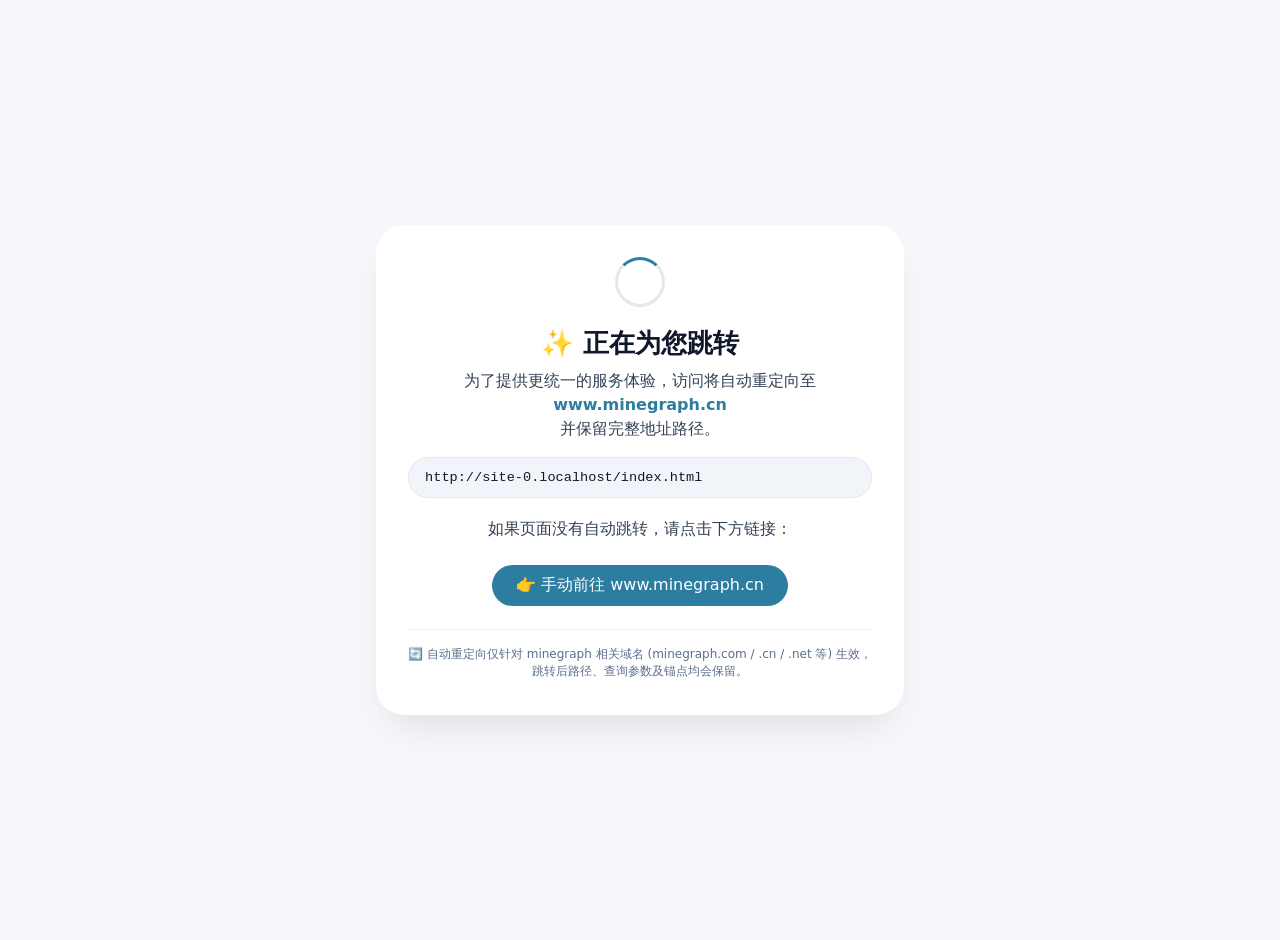
<file: index.html>
<!DOCTYPE html>
<html lang="zh-CN">
<head>
    <meta charset="UTF-8">
    <meta name="viewport" content="width=device-width, initial-scale=1.0, user-scalable=yes">
    <title>重定向至 www.minegraph.cn</title>
    <!-- 
        说明：此页面用于将访问任意 minegraph 相关域名的请求（HTTP 或 HTTPS）
        自动重定向到规范域名 www.minegraph.cn，并完整保留原始路径、查询参数及哈希值。
        例如：http://minegraph.com/abc?foo=bar#section  ->  http://www.minegraph.cn/abc?foo=bar#section
             https://sub.minegraph.net/docs?id=1      ->  https://www.minegraph.cn/docs?id=1
    -->
    <style>
        /* 极简样式：在重定向瞬间可显示友好提示，避免白屏体验 */
        body {
            font-family: system-ui, -apple-system, 'Segoe UI', Roboto, Helvetica, Arial, sans-serif;
            background: #f5f7fb;
            display: flex;
            justify-content: center;
            align-items: center;
            min-height: 100vh;
            margin: 0;
            padding: 20px;
            text-align: center;
        }
        .redirect-box {
            max-width: 520px;
            background: white;
            border-radius: 28px;
            box-shadow: 0 20px 35px -12px rgba(0, 0, 0, 0.1);
            padding: 2rem 2rem 2.2rem;
            transition: all 0.2s ease;
        }
        .spinner {
            width: 44px;
            height: 44px;
            margin: 0 auto 1.2rem;
            border: 3px solid #e2e8f0;
            border-top-color: #2c7da0;
            border-radius: 50%;
            animation: spin 0.8s linear infinite;
        }
        @keyframes spin {
            to { transform: rotate(360deg); }
        }
        h2 {
            font-size: 1.65rem;
            font-weight: 600;
            margin: 0 0 0.5rem 0;
            color: #0f172a;
        }
        p {
            color: #334155;
            margin: 0.5rem 0 1rem;
            line-height: 1.5;
            word-break: break-word;
        }
        .url-preview {
            background: #f1f5f9;
            border-radius: 20px;
            padding: 12px 16px;
            font-family: 'SF Mono', 'Menlo', monospace;
            font-size: 0.85rem;
            color: #0f172a;
            word-break: break-all;
            margin: 1rem 0 1.2rem;
            border: 1px solid #e2e8f0;
            text-align: left;
        }
        .manual-link {
            display: inline-block;
            margin-top: 0.5rem;
            background: #2c7da0;
            color: white;
            text-decoration: none;
            padding: 10px 24px;
            border-radius: 60px;
            font-weight: 500;
            transition: background 0.2s;
        }
        .manual-link:hover {
            background: #1f5e7a;
        }
        .note {
            font-size: 0.75rem;
            color: #5b6e8c;
            margin-top: 1.4rem;
            border-top: 1px solid #eef2f6;
            padding-top: 1rem;
        }
        @media (prefers-reduced-motion: reduce) {
            .spinner { animation: none; border-top-color: #2c7da0; }
        }
    </style>
    <!-- 重定向核心脚本（立即执行，不等待页面渲染） -->
    <script>
        (function() {
            // 获取当前浏览器的完整地址信息
            var currentProtocol = window.location.protocol;   // "http:" 或 "https:"
            var currentHost = window.location.hostname;       // 例如 "minegraph.com", "www.minegraph.cn", "sub.minegraph.net"
            var currentPath = window.location.pathname;       // 例如 "/docs/guide"
            var currentSearch = window.location.search;       // 例如 "?id=5&name=test"
            var currentHash = window.location.hash;           // 例如 "#section2"

            // 目标规范域名 (全小写用于比较)
            var targetDomain = "www.minegraph.cn";
            var targetDomainLower = targetDomain.toLowerCase();

            // 当前域名转为小写便于比较
            var currentHostLower = currentHost.toLowerCase();

            // 判断是否为需要重定向的情形：
            // 1. 当前域名不是目标规范域名 (www.minegraph.cn)
            // 2. 当前域名包含 "minegraph" (确保只对 minegraph 相关域名生效，避免误跳转无关站点)
            //    这样既能覆盖 minegraph.com / minegraph.cn / sub.minegraph.com 等各种变体，也不会影响其他网站。
            var isAlreadyTarget = (currentHostLower === targetDomainLower);
            var isMinegraphRelated = currentHostLower.includes('minegraph');

            // 符合条件：尚未指向目标域名，并且是 minegraph 域名族 → 执行重定向
            if (!isAlreadyTarget && isMinegraphRelated) {
                // 构造新 URL：协议保持不变 + 目标域名 + 原路径 + 原查询参数 + 原哈希
                // 注意: 使用 location.pathname 确保以 '/' 开头，search 和 hash 已经包含 '?' 和 '#', 若为空则自动忽略。
                var newUrl = currentProtocol + "//" + targetDomain + currentPath + currentSearch + currentHash;
                
                // 额外安全判断：防止因某些边缘情况导致新 URL 与当前 URL 完全一致（理论上域名不同不会相同）
                // 但极端情况如重定向目标恰巧与原域名相同（已被 isAlreadyTarget 拦截），此处不处理也无循环风险。
                // 使用 location.replace 模拟 301/302 效果，避免生成多余的历史记录，用户体验更好。
                // 为了确保重定向生效并避免潜在无限循环，我们只执行一次。
                // 同时允许控制台输出提示，便于调试（生产环境无影响）。
                if (typeof console !== 'undefined' && console.log) {
                    console.log("[重定向] 当前域名 " + currentHost + " 需跳转至规范域名 " + targetDomain + " → " + newUrl);
                }
                // 执行重定向
                window.location.replace(newUrl);
                // 注意：重定向执行后，下面的代码将不会继续在当前页面执行（页面卸载）
            } else {
                // 如果已经是目标域名，或者访问的不是 minegraph 相关域名（极少情况），则不执行跳转
                // 但为了完整性：如果已经是目标域名但当前页面因为某种原因被展示（例如直接访问 www.minegraph.cn），
                // 我们保留页面内容并且不执行任何跳转，也可以展示普通内容。
                // 同时，如果非 minegraph 域名加载了此文件（理论上不该发生），保留静态提示，不做重定向。
                if (typeof console !== 'undefined' && console.log) {
                    if (isAlreadyTarget) {
                        console.log("[重定向] 当前已是目标域名 " + currentHost + "，无需跳转。");
                    } else if (!isMinegraphRelated) {
                        console.log("[重定向] 当前域名 " + currentHost + " 不包含 minegraph，不属于重定向范围，保留原页面。");
                    }
                }
                // 什么都不做，正常显示页面（展示友好提示，因为用户可能直接访问了规范域名，或者此HTML被放在了非预期站点）
            }
        })();
    </script>
    <!-- 注意：由于上面的重定向脚本会立即执行，大多数情况下页面会立刻跳转，用户几乎看不到下面内容。
         但为了极少数情况（例如重定向被浏览器扩展阻止，或某些环境延迟）以及优雅降级，提供美观的占位信息。 -->
</head>
<body>
    <div class="redirect-box">
        <div class="spinner"></div>
        <h2>✨ 正在为您跳转</h2>
        <p>为了提供更统一的服务体验，访问将自动重定向至<br><strong style="color:#2c7da0;">www.minegraph.cn</strong><br>并保留完整地址路径。</p>
        <div class="url-preview" id="currentUrlDisplay"></div>
        <p>如果页面没有自动跳转，请点击下方链接：</p>
        <a href="#" id="manualRedirectLink" class="manual-link">👉 手动前往 www.minegraph.cn</a>
        <div class="note">
            🔄 自动重定向仅针对 minegraph 相关域名 (minegraph.com / .cn / .net 等) 生效，<br>
            跳转后路径、查询参数及锚点均会保留。
        </div>
    </div>

    <script>
        // 辅助功能：因为上面有可能因为某些原因未执行重定向（已经是目标域名或非minegraph域名）
        // 为了让手动链接能够正确构造目标地址，我们在此生成并更新手动链接的URL。
        // 同时展示当前访问地址，提高透明度。
        (function() {
            // 获取当前完整地址的各部分（与上方逻辑一致，但此时可能页面未跳转）
            var protocol = window.location.protocol;
            var hostname = window.location.hostname;
            var path = window.location.pathname;
            var search = window.location.search;
            var hash = window.location.hash;
            var targetDomain = "www.minegraph.cn";
            
            // 展示当前访问的 URL（便于用户了解原始地址）
            var currentFullUrl = protocol + "//" + hostname + path + search + hash;
            var urlDisplayElem = document.getElementById('currentUrlDisplay');
            if (urlDisplayElem) {
                urlDisplayElem.innerText = currentFullUrl;
            }
            
            // 构造手动跳转的目标地址 (保留协议、路径、参数等)
            var manualTarget = protocol + "//" + targetDomain + path + search + hash;
            var manualLink = document.getElementById('manualRedirectLink');
            if (manualLink) {
                manualLink.href = manualTarget;
                // 可选: 增加点击埋点（不影响功能）
                manualLink.addEventListener('click', function(e) {
                    // 允许默认跳转行为，但无需额外操作
                    if (typeof console !== 'undefined') {
                        console.log("[手动跳转] 用户点击链接至 " + manualTarget);
                    }
                });
            }
            
            // 附加小优化：如果当前已经是目标域名，修改提示文案更友好
            var currentHostLower = hostname.toLowerCase();
            if (currentHostLower === targetDomain) {
                var titleElem = document.querySelector('h2');
                if (titleElem) titleElem.innerHTML = '✅ 欢迎访问规范域名';
                var descElem = document.querySelector('.redirect-box p');
                if (descElem) {
                    descElem.innerHTML = '您当前已经访问 <strong style="color:#2c7da0;">www.minegraph.cn</strong><br>无需重定向。';
                }
                var spinner = document.querySelector('.spinner');
                if (spinner) spinner.style.display = 'none';
                var manualLinkContainer = document.querySelector('.manual-link');
                if (manualLinkContainer) manualLinkContainer.textContent = '🏠 返回首页';
                // 让手动链接指向根路径（可选友好行为）
                if (manualLink) manualLink.href = protocol + "//" + targetDomain + "/";
            }
            
            // 如果域名包含 minegraph 但不是目标域名，但 JS 重定向未触发（极端情况: location.replace 被策略阻止）
            // 我们已经在 head 脚本里调用 replace，此处不需要额外操作，但手动链接可以保证用户能跳转。
            // 此外，如果重定向已经执行，页面已卸载，下面代码几乎不会运行。所以无害。
        })();
    </script>
</body>
</html>
</file>
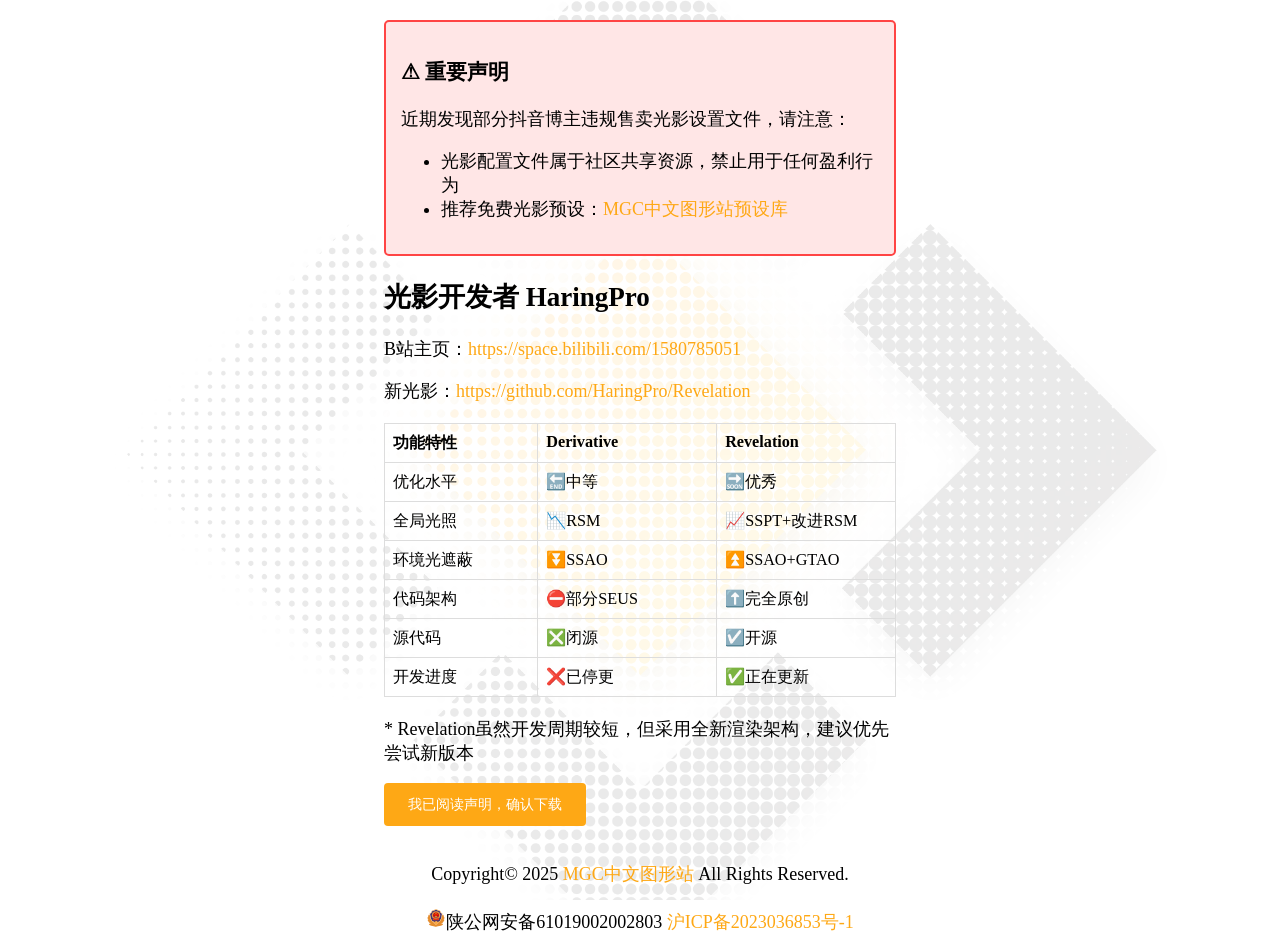
<file: derivative/index.html>
<head>
<title>Derivative - 光影下载</title>
<meta http-equiv="Content-Type" content="text/html; charset=utf-8">
<link rel="icon" href="../favicon.ico" type="image/x-icon">
</head>

<body>
    <div class="warning-box">
        <h3>⚠ 重要声明</h3>
        <p>近期发现部分抖音博主违规售卖光影设置文件，请注意：</p>
        <ul>
            <li>光影配置文件属于社区共享资源，禁止用于任何盈利行为</li>
            <li>推荐免费光影预设：<a href="https://minegraph.cn/profiles/" target="_blank">MGC中文图形站预设库</a></li>
        </ul>
    </div>

    <div class="developer-info">
        <h2>光影开发者 HaringPro</h2>
        <p>B站主页：<a href="https://space.bilibili.com/1580785051" target="_blank">https://space.bilibili.com/1580785051</a></p>
        <p>新光影：<a href="https://github.com/HaringPro/Revelation" target="_blank">https://github.com/HaringPro/Revelation</a></p>
    </div>

    <table class="comparison-table">
        <tr>
            <th style="width:30%">功能特性</th>
            <th style="width:35%">Derivative</th>
            <th style="width:35%">Revelation</th>
        </tr>
        <tr>
            <td>优化水平</td>
            <td>🔚中等</td>
            <td>🔜优秀</td>
        </tr>
        <tr>
            <td>全局光照</td>
            <td>📉RSM</td>
            <td>📈SSPT+改进RSM</td>
        </tr>
        <tr>
            <td>环境光遮蔽</td>
            <td>⏬SSAO</td>
            <td>⏫SSAO+GTAO</td>
        </tr>
        <tr>
            <td>代码架构</td>
            <td>⛔部分SEUS</td>
            <td>⬆️完全原创</td>
        </tr>
        <tr>
            <td>源代码</td>
            <td>❎闭源</td>
            <td>☑️开源</td>
        </tr>
        <tr>
            <td>开发进度</td>
            <td>❌已停更</td>
            <td>✅正在更新</td>
        </tr>
    </table>
    <p>* Revelation虽然开发周期较短，但采用全新渲染架构，建议优先尝试新版本</p>

    <button id="downloadBtn">我已阅读声明，确认下载</button>
    <a id="downloadLink" style="display: none;" href="https://static.minegraph.cn/download/Derivative%20Main%20d24.4.14.zip" download></a>
    
    <section class="section">
        <footer class="footer">
            <div>Copyright&copy;&nbsp;2025&nbsp;<a href="https://minegraph.cn/" title="MGC中文图形站" target="_blank">MGC中文图形站</a>&nbsp;All&nbsp;Rights&nbsp;Reserved.</div>
            <div><embed src="svg/police budge.svg" style="width:20px" type="image/svg+xml" pluginspage="http://www.adobe.com/svg/viewer/install/">陕公网安备61019002002803&nbsp;<a href="http://beian.miit.gov.cn/" title="beian" target="_blank">沪ICP备2023036853号-1</a><div/>
        </footer>
    </section>
</body>

<style>
    .section {
        padding-top: 1rem;
        padding-bottom: 1rem;
        margin-top: 1rem;
        display: flex;
        bottom: 0;
    }
    html, body {
        font-size: clamp(14px, 2.5vw, 18px);
    }
    body {
        margin: 0 30vw;
    }
    body a {
        color: #FEA815;
        text-decoration-line: none;
    }
    body a:hover {
        color: #FBC420;
    }
    html::before {
        content: "";
        position: fixed;
        width: 100%;
        height: 100%;
        background-image: url('assets/MGC-background.webp');
        background-size: cover;
        background-position: center;
        opacity: 0.101;
        z-index: -1;
        pointer-events: none;
}
    .footer {
        display: flex;
        flex-direction: column;
        text-align: center;
        row-gap: 1.25rem;
        margin-left: auto;
        margin-right: auto;
    }
    
    .warning-box {
        border: 2px solid #ff4444;
        padding: 15px;
        margin: 20px 0;
        border-radius: 5px;
        background-color: #ffe6e6;
    }
    .comparison-table {
        font-size: 0.9rem;
        width: 100%;
        border-collapse: collapse;
        margin: 20px 0;
    }
    .comparison-table td, .comparison-table th {
        border: 1px solid #ddd;
        padding: 8px;
        text-align: left;
    }
    .developer-info {
        margin: 15px 0;
    }
    #downloadBtn {
        padding: 12px 24px;
        background-color: #FEA815;
        color: white;
        border: none;
        border-radius: 4px;
        cursor: pointer;
        font-size: 0.8rem;
    }
    /* 移动端特殊优化 */
    @media (hover: none) and (max-width: 1200px) {
        html,body {
            font-size: 1.2rem;
        }
        .comparison-table {
        font-size: 2rem;
        width: 100%;
        border-collapse: collapse;
        margin: 20px 0;
        }
        #downloadBtn {
            font-size: 1.5rem; /* 按钮放大 */
            padding: 16px 32px; /* 增大点击区域 */
        }
        body {
        margin: 0 1rem;
        }
    }
</style>

<script>
    document.getElementById('downloadBtn').addEventListener('click', function() {
        // 触发下载
        document.getElementById('downloadLink').click();
        
        // 禁用按钮防止重复点击
        this.disabled = true;
        this.textContent = '下载开始中...';
        
        // 3秒后恢复按钮状态
        // setTimeout(() => {
        //     this.disabled = false;
        //     this.textContent = '我已阅读声明，确认下载';
        // }, 3000);
    });
</script>
</file>
